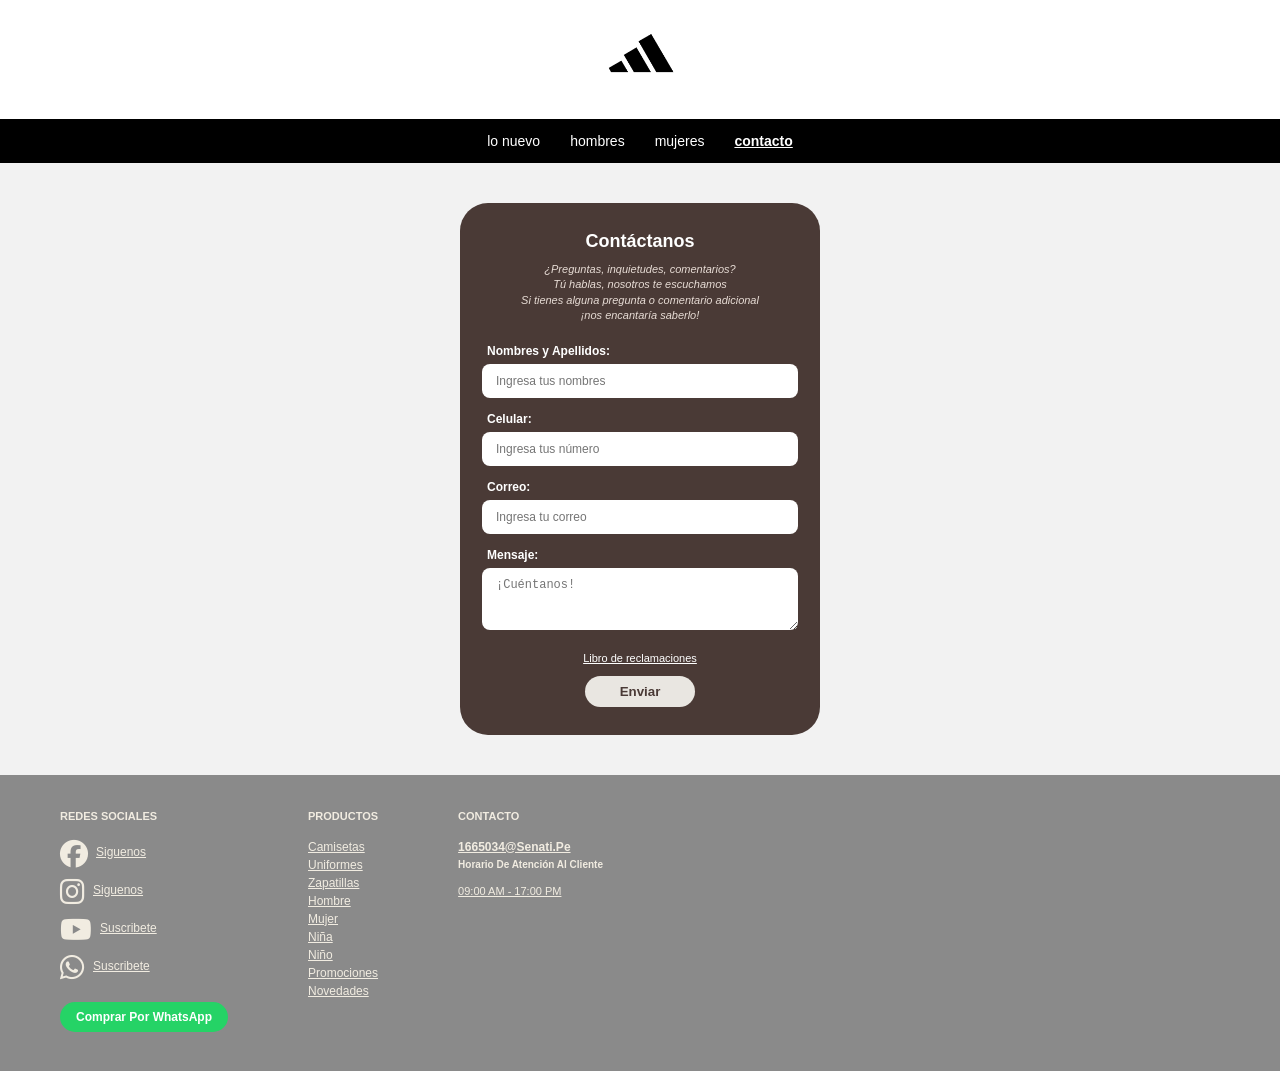
<file: contactos.html>
<!DOCTYPE html>
<html lang="es">
<head>
    <meta charset="UTF-8">
    <meta name="viewport" content="width=device-width, initial-scale=1.0">
    <title>Contáctanos</title>
    <link rel="stylesheet" href="contactos.css">
    <link rel="stylesheet" href="https://cdnjs.cloudflare.com/ajax/libs/font-awesome/6.6.0/css/all.min.css">
</head>
<body>

    <!-- LOGO ARRIBA CENTRADO -->
    <div class="logo-top">
        <a href="index.html">
            <img src="imagen/gclogo adinas.png" alt="Adidas">
        </a>
    </div>

    <!-- BARRA NEGRA ABAJO -->
    <header class="navbar">
        <nav class="menu">
            <a href="index.html">lo nuevo</a>
            <a href="hombre.html">Hombres</a>
            <a href="mujer.html">Mujeres</a>
            <a href="contactos.html" class="activo">Contacto</a>
        </nav>
    </header>

    <!-- FORMULARIO -->
    <div class="form-card">
        <h2>Contáctanos</h2>
        <p class="subtitle">
            ¿Preguntas, inquietudes, comentarios?<br>
            Tú hablas, nosotros te escuchamos<br>
            Si tienes alguna pregunta o comentario adicional<br>
            ¡nos encantaría saberlo!
        </p>
        <form>
            <label>Nombres y Apellidos:</label>
            <input type="text" placeholder="Ingresa tus nombres">
            <label>Celular:</label>
            <input type="tel" placeholder="Ingresa tus número">
            <label>Correo:</label>
            <input type="email" placeholder="Ingresa tu correo">
            <label>Mensaje:</label>
            <textarea rows="3" placeholder="¡Cuéntanos!"></textarea>
            <p class="libro">Libro de reclamaciones</p>
            <button type="submit" class="btn-enviar">Enviar</button>
        </form>
    </div>

    <!-- FOOTER -->
    <footer class="footer">
        <div class="footer-col">
            <h4>REDES SOCIALES</h4>
            <div class="social-item"><i class="fa-brands fa-facebook"></i> <a href="#">Siguenos</a></div>
            <div class="social-item"><i class="fa-brands fa-instagram insta"></i> <a href="#">Siguenos</a></div>
            <div class="social-item"><i class="fa-brands fa-youtube youtube"></i> <a href="#">Suscribete</a></div>
            <div class="social-item"><i class="fa-brands fa-whatsapp whatsapp"></i> <a href="#">Suscribete</a></div>
            <a href="#" class="btn-whatsapp">Comprar Por WhatsApp</a>
        </div>
        <div class="footer-col">
            <h4>PRODUCTOS</h4>
            <a href="#">Camisetas</a>
            <a href="#">Uniformes</a>
            <a href="#">Zapatillas</a>
            <a href="#">Hombre</a>
            <a href="#">Mujer</a>
            <a href="#">Niña</a>
            <a href="#">Niño</a>
            <a href="#">Promociones</a>
            <a href="#">Novedades</a>
        </div>
        <div class="footer-col">
            <h4>CONTACTO</h4>
            <p class="email">1665034@Senati.Pe</p>
            <p class="horario-titulo">Horario De Atención Al Cliente</p>
            <p class="horario">09:00 AM - 17:00 PM</p>
        </div>
    </footer>

</body>
</html>
</file>
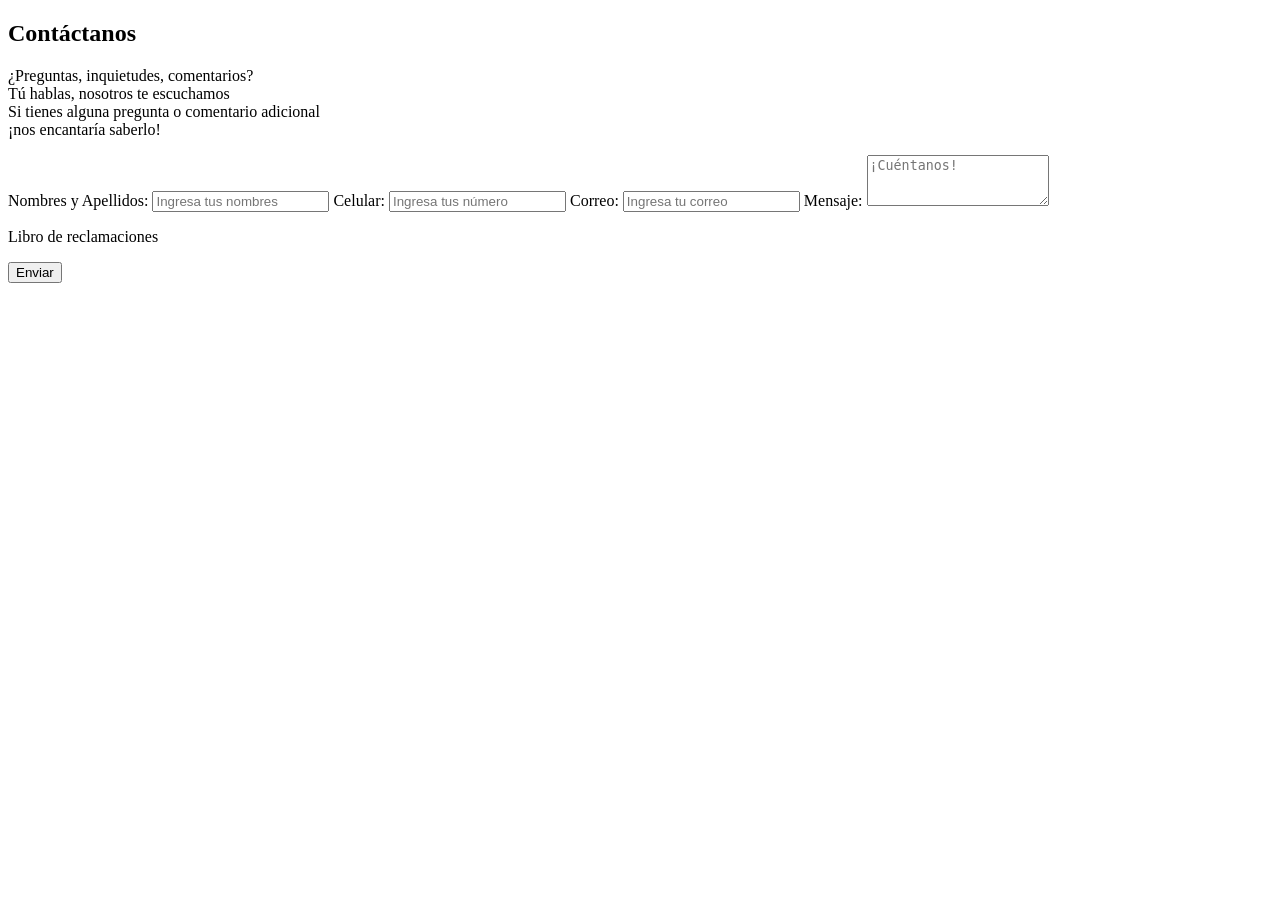
<file: mujer.html>
<!DOCTYPE html>
<html lang="es">
<head>
    <meta charset="UTF-8">
    <meta name="viewport" content="width=device-width, initial-scale=1.0">
    <title>Contáctanos</title>
    <link rel="stylesheet" href="">
</head>
<body>
    <div class="form-card">
        <h2>Contáctanos</h2>
        <p class="subtitle">
            ¿Preguntas, inquietudes, comentarios?<br>
            Tú hablas, nosotros te escuchamos<br>
            Si tienes alguna pregunta o comentario adicional<br>
            ¡nos encantaría saberlo!
        </p>

        <form action="">
            <label for="nombres">Nombres y Apellidos:</label>
            <input type="text" id="nombres" placeholder="Ingresa tus nombres" required>

            <label for="celular">Celular:</label>
            <input type="tel" id="celular" placeholder="Ingresa tus número" required>

            <label for="correo">Correo:</label>
            <input type="email" id="correo" placeholder="Ingresa tu correo" required>

            <label for="mensaje">Mensaje:</label>
            <textarea id="mensaje" rows="3" placeholder="¡Cuéntanos!"></textarea>

            <p class="libro">Libro de reclamaciones</p>

            <button type="submit" class="btn-enviar">Enviar</button>
        </form>
    </div>
</body>
</html>
</file>
<file: contactos.css>
* { margin: 0; padding: 0; box-sizing: border-box; }
body { font-family: Arial, sans-serif; background: #f2f2f2; min-height: 100vh; }

/* LOGO ARRIBA BLANCO CENTRADO - COMO TU FOTO */
.logo-top {
    background: white;
    width: 100%;
    display: flex;
    justify-content: center;
    align-items: center;
    padding: 25px 0;
}
.logo-top img { height: 65px; }

/* BARRA NEGRA - COMO TU FOTO */
.navbar {
    background: black;
    width: 100%;
    display: flex;
    justify-content: center;
    padding: 14px 0;
}
.menu { display: flex; gap: 30px; }
.menu a {
    text-decoration: none;
    color: white;
    font-size: 14px;
    text-transform: lowercase;
}
.menu a.activo { font-weight: bold; text-decoration: underline; }
.menu a:hover { text-decoration: underline; }

/* FORMULARIO */
.form-card { background: #4a3a36; width: 100%; max-width: 360px; padding: 28px 22px; border-radius: 28px; margin: 40px auto; }
.form-card h2 { color: white; text-align: center; font-size: 18px; margin-bottom: 10px; }
.subtitle { color: #e8ddd6; text-align: center; font-size: 11px; line-height: 1.4; margin-bottom: 20px; font-style: italic; }
.form-card label { color: white; font-size: 12px; font-weight: bold; display: block; margin: 14px 0 6px 5px; }
.form-card input, .form-card textarea { width: 100%; padding: 10px 14px; border: none; border-radius: 8px; background: white; font-size: 12px; }
.libro { color: white; text-align: center; font-size: 11px; margin: 18px 0 12px 0; text-decoration: underline; }
.btn-enviar { display: block; margin: 0 auto; background: #e9e6e1; color: #4a3a36; border: none; padding: 8px 35px; border-radius: 20px; font-weight: bold; cursor: pointer; }

/* FOOTER */
.footer { background: #8a8a8a; color: #f1ece1; display: flex; gap: 80px; padding: 35px 60px; flex-wrap: wrap; }
.footer-col h4 { font-size: 11px; margin-bottom: 18px; }
.footer-col a { display: block; color: #f1ece1; font-size: 12px; text-decoration: underline; margin-bottom: 4px; }
.social-item { display: flex; align-items: center; gap: 8px; margin-bottom: 10px; }
.social-item i { font-size: 28px; }
.btn-whatsapp { background: #25d366; color: white !important; padding: 8px 16px; border-radius: 20px; text-decoration: none !important; font-weight: bold; font-size: 12px !important; margin-top: 10px; display: inline-block !important; }
.email { font-size: 12px; font-weight: bold; text-decoration: underline; margin-bottom: 5px; }
.horario-titulo { font-size: 10px; font-weight: bold; margin-bottom: 15px; }
.horario { font-size: 11px; text-decoration: underline; }
</file>
